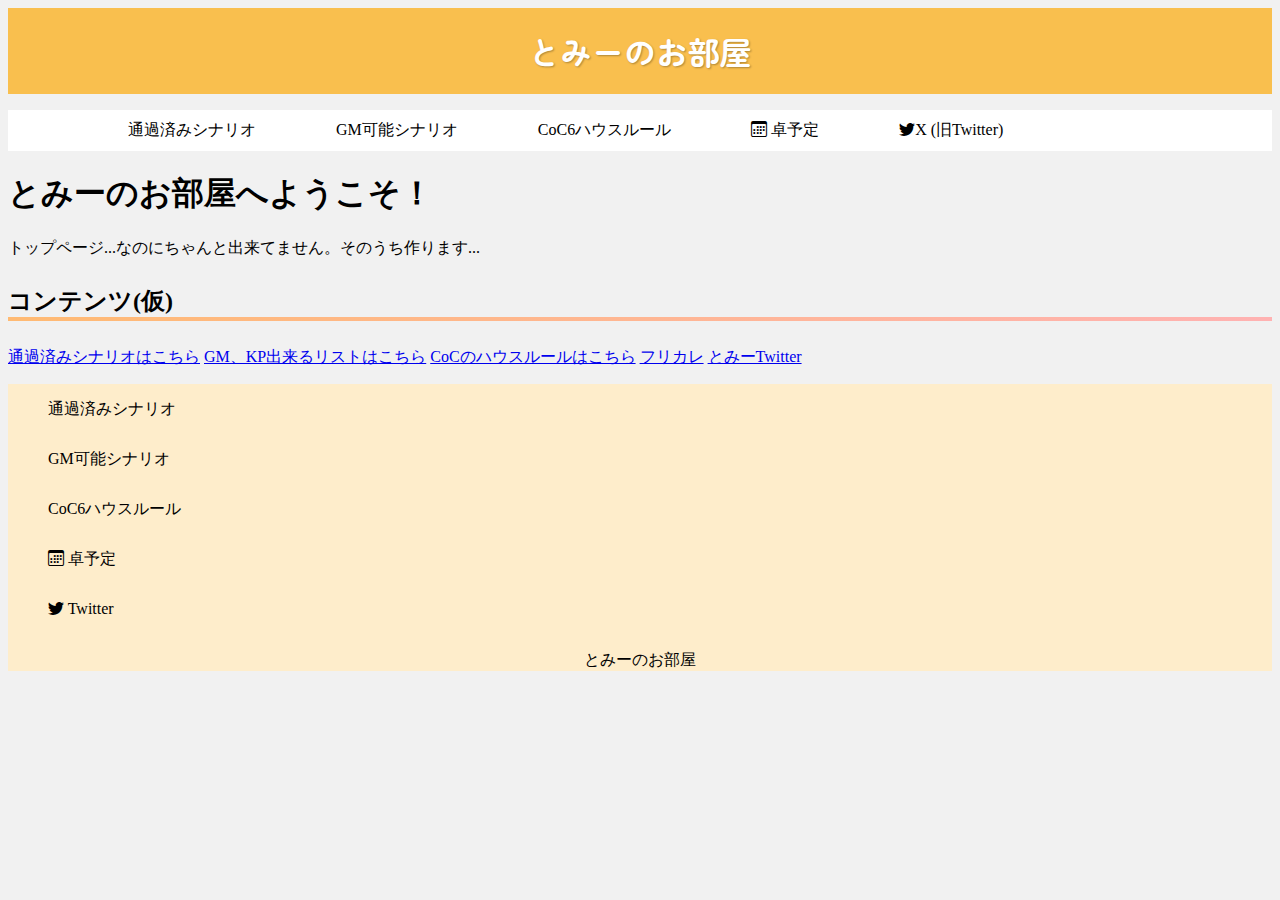
<file: index.html>
<!DOCTYPE html>
<html lang="ja">
<head>
  <meta charset="UTF-8">
  <meta http-equiv="X-UA-Compatible" content="IE=edge">
  <meta name="viewport" content="width=device-width, initial-scale=1.0">
  <meta name="description" content="とみーのお部屋へようこそ！とみーのTRPG通過シナリオ、GM可能シナリオ、ハウスルール等をまとめたサイトです。">
  <meta name="theme-color" content="orange">
  <!--Googleの検索結果に表示しない設定。公開するときは下一行を消す。-->
  <meta name="robots" content="noindex, nofollow">
  <title>とみーのお部屋</title>
  <link href="https://cdn.jsdelivr.net/npm/bootstrap@5.0.2/dist/css/bootstrap.min.css" rel="stylesheet" integrity="sha384-EVSTQN3/azprG1Anm3QDgpJLIm9Nao0Yz1ztcQTwFspd3yD65VohhpuuCOmLASjC" crossorigin="anonymous">
  <link rel="stylesheet" href="https://cdn.jsdelivr.net/npm/bootstrap-icons@1.8.0/font/bootstrap-icons.css">
  <link rel="stylesheet" href="css/style.css">
</head>
<body>
  <header>
    <div class="header-logo container-fluid">
      <h1>とみーのお部屋</h1>
    </div>
    <div class="header-menu">
      <ul>
        <li><a href="passscenario.html" class="menu-list">通過済みシナリオ</a></li>
        <li><a href="gmlist.html" class="menu-list">GM可能シナリオ</a></li>
        <li><a href="cochouserule.html" class="menu-list">CoC6ハウスルール</a></li>
        <li><a href="https://freecalend.com/open/mem146824_nopopon" class="menu-list"><i class="bi bi-calendar3"></i> 卓予定</a></li>
        <li><a href="https://twitter.com/tomysan_103" class="menu-list"><i class="bi bi-twitter"></i>X (旧Twitter)</a></li>
      </ul>
    </div>
    <div class="dropdown container-fluid header-menu-sp">
      <button class="btn btn-secondary dropdown-toggle" type="button" id="dropdownMenu2" data-bs-toggle="dropdown" aria-expanded="false">
        メニュー
      </button>
      <ul class="dropdown-menu" aria-labelledby="dropdownMenu2">
        <li><button class="dropdown-item" type="button"><a href="passscenario.html" class="menu-list">通過済みシナリオ</a></button></li>
        <li><button class="dropdown-item" type="button"><a href="gmlist.html" class="menu-list">GM可能シナリオ</a></button></li>
        <li><button class="dropdown-item" type="button"><a href="cochouserule.html" class="menu-list">CoC6ハウスルール</a></button></li>
        <li><button class="dropdown-item" type="button"><a href="https://freecalend.com/open/mem146824_nopopon" class="menu-list"><i class="bi bi-calendar3"></i> 卓予定</a></button></li>
        <li><button class="dropdown-item" type="button"><a href="https://twitter.com/tomysan_103" class="menu-list"><i class="bi bi-twitter"></i>X (旧Twitter)</a></button></li>
      </ul>
    </div>
  </header>
  <div class="content-main container-md">
    <h1>とみーのお部屋へようこそ！</h1>
    <p>トップページ...なのにちゃんと出来てません。そのうち作ります...</p>
    <h2>コンテンツ(仮)</h2>
    <a href="passscenario.html">通過済みシナリオはこちら</a>
    <a href="gmlist.html">GM、KP出来るリストはこちら</a>
    <a href="cochouserule.html">CoCのハウスルールはこちら</a>
    <a href="https://freecalend.com/open/mem146824_nopopon">フリカレ</a>
    <a href="https://twitter.com/tomysan_103">とみーTwitter</a>
  </div>
  <footer>
    <div class="footer-menu">
      <ul>
        <li><a href="passscenario.html" class="menu-list footer-list">通過済みシナリオ</a></li>
        <li><a href="gmlist.html" class="menu-list footer-list">GM可能シナリオ</a></li>
        <li><a href="cochouserule.html" class="menu-list footer-list">CoC6ハウスルール</a></li>
        <li><a href="https://freecalend.com/open/mem146824_nopopon" class="menu-list footer-list"><i class="bi bi-calendar3"></i> 卓予定</a></li>
        <li><a href="https://twitter.com/tomysan_103" class="menu-list footer-list"><i class="bi bi-twitter"></i> Twitter</a></li>
      </ul>
    </div>
    <div class="footer-copyright">
      <p>とみーのお部屋</p>
    </div>
  </footer>
  <script src="https://cdn.jsdelivr.net/npm/bootstrap@5.0.2/dist/js/bootstrap.bundle.min.js" integrity="sha384-MrcW6ZMFYlzcLA8Nl+NtUVF0sA7MsXsP1UyJoMp4YLEuNSfAP+JcXn/tWtIaxVXM" crossorigin="anonymous"></script>
</body>
</html>
</file>
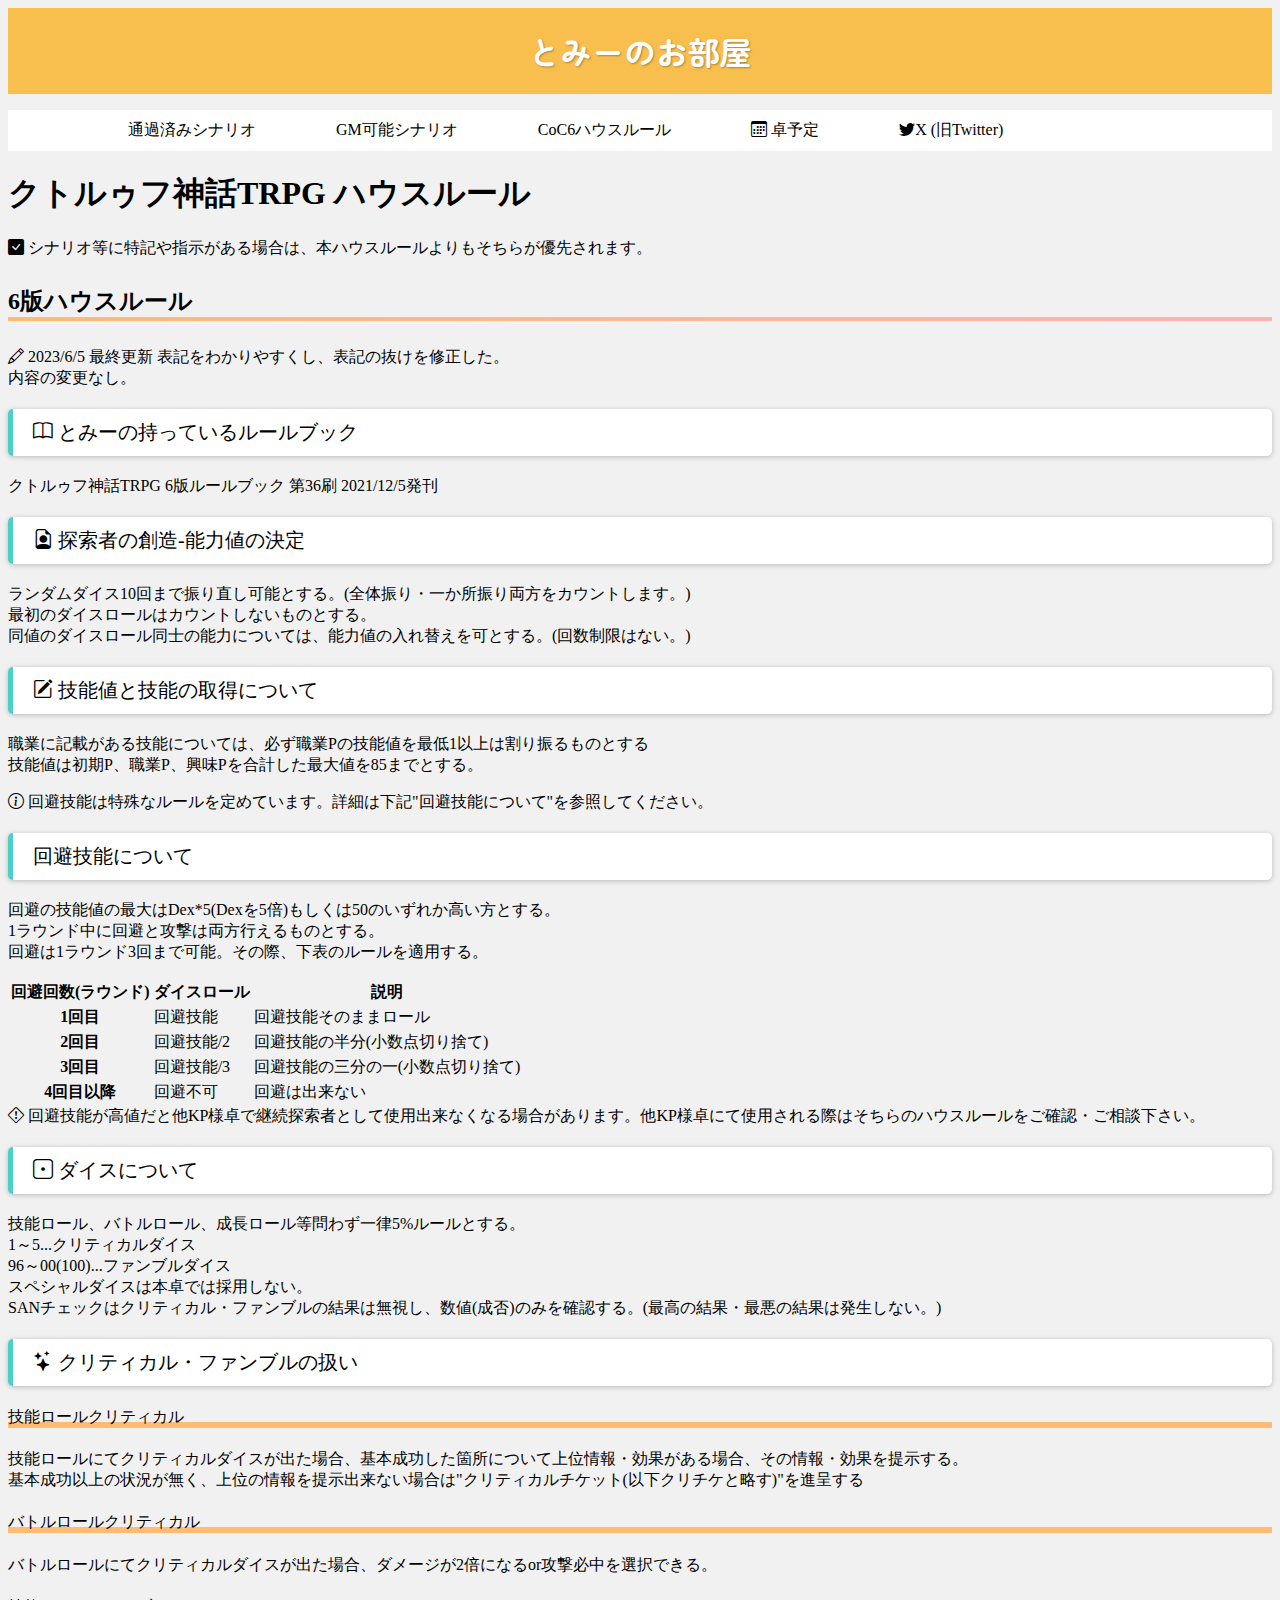
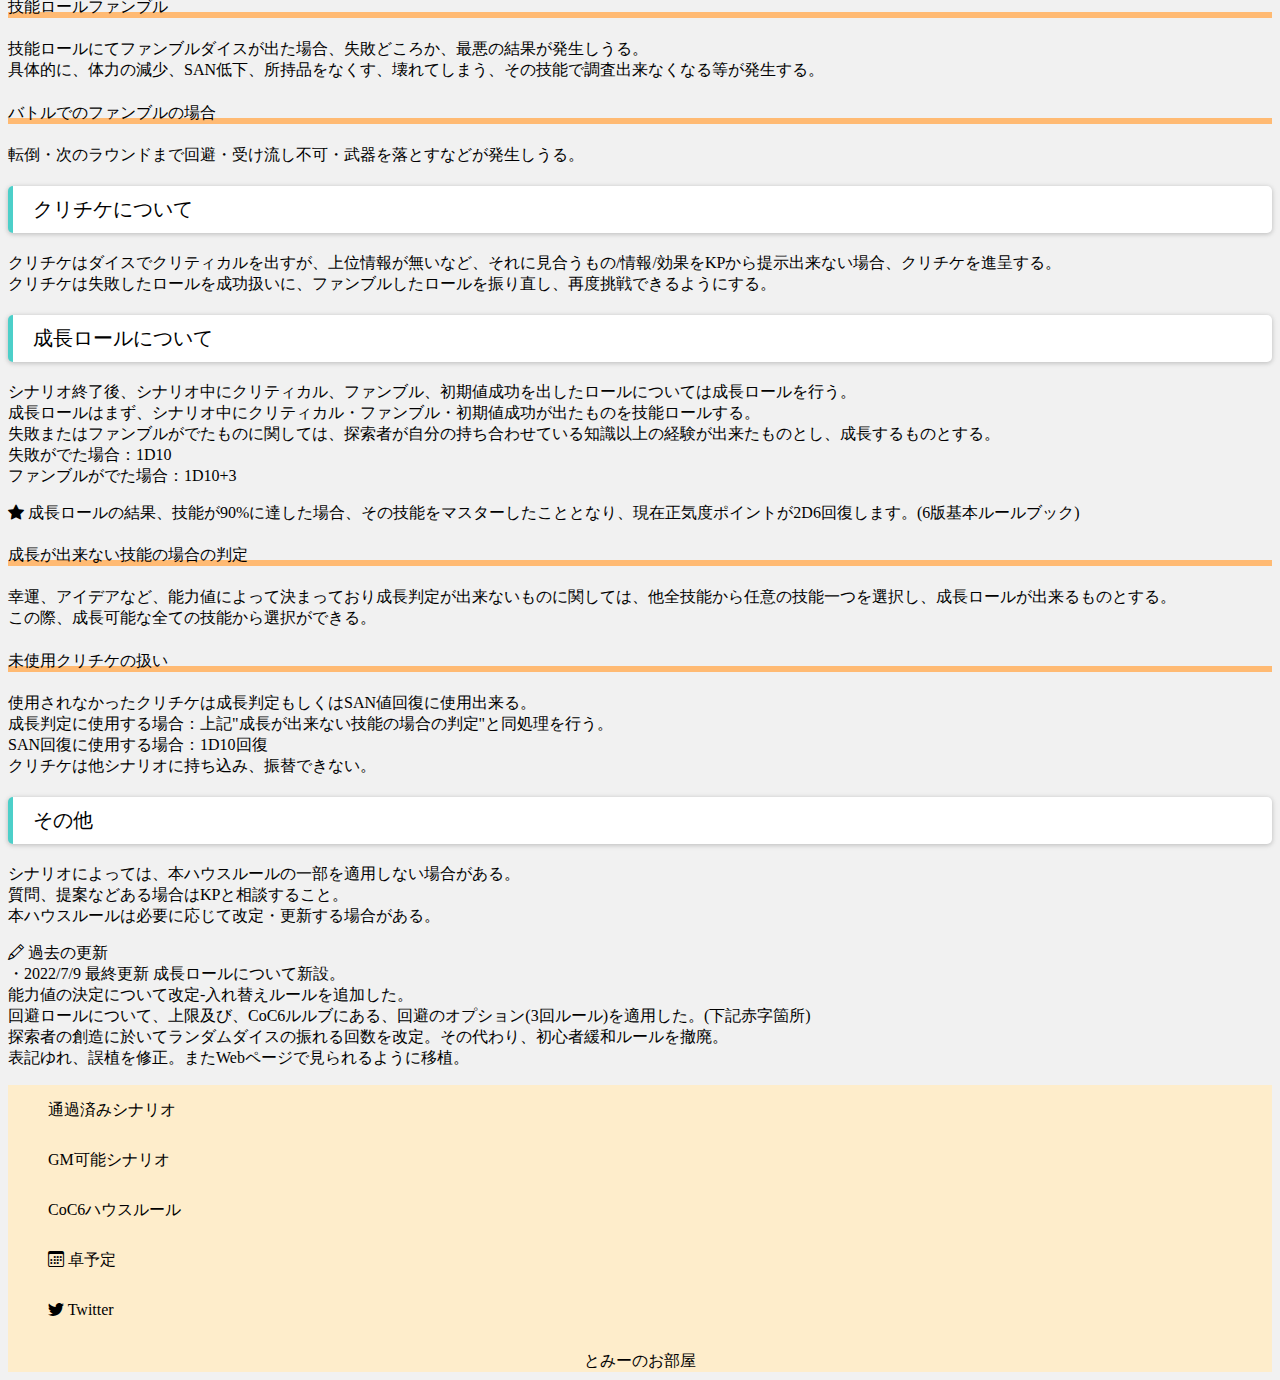
<file: cochouserule.html>
<!DOCTYPE html>
<html lang="ja">
<head>
  <meta charset="UTF-8">
  <meta http-equiv="X-UA-Compatible" content="IE=edge">
  <meta name="viewport" content="width=device-width, initial-scale=1.0">
  <meta name="description" content="とみーのお部屋へようこそ！とみーのTRPG通過シナリオ、GM可能シナリオ、ハウスルール等をまとめたサイトです。">
  <meta name="theme-color" content="orange">
  <!--Googleの検索結果に表示しない設定。公開するときは下一行を消す。-->
  <meta name="robots" content="noindex, nofollow">
  <title>とみーのお部屋</title>
  <link href="https://cdn.jsdelivr.net/npm/bootstrap@5.0.2/dist/css/bootstrap.min.css" rel="stylesheet" integrity="sha384-EVSTQN3/azprG1Anm3QDgpJLIm9Nao0Yz1ztcQTwFspd3yD65VohhpuuCOmLASjC" crossorigin="anonymous">
  <link rel="stylesheet" href="https://cdn.jsdelivr.net/npm/bootstrap-icons@1.8.0/font/bootstrap-icons.css">
  <link rel="stylesheet" href="css/style.css">
</head>
<body>
  <header>
    <div class="header-logo container-fluid">
      <h1>とみーのお部屋</h1>
    </div>
    <div class="header-menu">
      <ul>
        <li><a href="passscenario.html" class="menu-list">通過済みシナリオ</a></li>
        <li><a href="gmlist.html" class="menu-list">GM可能シナリオ</a></li>
        <li><a href="cochouserule.html" class="menu-list">CoC6ハウスルール</a></li>
        <li><a href="https://freecalend.com/open/mem146824_nopopon" class="menu-list"><i class="bi bi-calendar3"></i> 卓予定</a></li>
        <li><a href="https://twitter.com/tomysan_103" class="menu-list"><i class="bi bi-twitter"></i>X (旧Twitter)</a></li>
      </ul>
    </div>
    <div class="dropdown container-fluid header-menu-sp">
      <button class="btn btn-secondary dropdown-toggle" type="button" id="dropdownMenu2" data-bs-toggle="dropdown" aria-expanded="false">
        メニュー
      </button>
      <ul class="dropdown-menu" aria-labelledby="dropdownMenu2">
        <li><button class="dropdown-item" type="button"><a href="passscenario.html" class="menu-list">通過済みシナリオ</a></button></li>
        <li><button class="dropdown-item" type="button"><a href="gmlist.html" class="menu-list">GM可能シナリオ</a></button></li>
        <li><button class="dropdown-item" type="button"><a href="cochouserule.html" class="menu-list">CoC6ハウスルール</a></button></li>
        <li><button class="dropdown-item" type="button"><a href="https://freecalend.com/open/mem146824_nopopon" class="menu-list"><i class="bi bi-calendar3"></i> 卓予定</a></button></li>
        <li><button class="dropdown-item" type="button"><a href="https://twitter.com/tomysan_103" class="menu-list"><i class="bi bi-twitter"></i>X (旧Twitter)</a></button></li>
      </ul>
    </div>
  </header>
  <div class="content-main container-md">
    <h1>クトルゥフ神話TRPG ハウスルール</h1>
    <div class="alert alert-info" role="alert"><i class="bi bi-check-square-fill"></i> シナリオ等に特記や指示がある場合は、本ハウスルールよりもそちらが優先されます。</div>
    <h2>6版ハウスルール</h2>
    <div class="alert alert-info" role="alert"><i class="bi bi-pencil"></i> 2023/6/5 最終更新 表記をわかりやすくし、表記の抜けを修正した。<br>内容の変更なし。</div>
    <h3><i class="bi bi-book"></i> とみーの持っているルールブック</h3>
    <p>クトルゥフ神話TRPG 6版ルールブック 第36刷 2021/12/5発刊</p>
    <h3><i class="bi bi-file-earmark-person"></i> 探索者の創造-能力値の決定</h3>
    <p>ランダムダイス10回まで振り直し可能とする。(全体振り・一か所振り両方をカウントします。)<br>
    最初のダイスロールはカウントしないものとする。<br>
    同値のダイスロール同士の能力については、能力値の入れ替えを可とする。(回数制限はない。)</p>
    <h3><i class="bi bi-pencil-square"></i> 技能値と技能の取得について</h3>
    <p>職業に記載がある技能については、必ず職業Pの技能値を最低1以上は割り振るものとする<br>
    技能値は初期P、職業P、興味Pを合計した最大値を85までとする。</p>
    <div class="alert alert-warning" role="alert"><i class="bi bi-info-circle"></i> 回避技能は特殊なルールを定めています。詳細は下記"回避技能について"を参照してください。</div>
    <h3>回避技能について</h3>
    <p>回避の技能値の最大はDex*5(Dexを5倍)もしくは50のいずれか高い方とする。<br>
    1ラウンド中に回避と攻撃は両方行えるものとする。<br>
    回避は1ラウンド3回まで可能。その際、下表のルールを適用する。</p>
    <table class="table">
      <thead>
        <tr>
          <th scope="col">回避回数(ラウンド)</th>
          <th scope="col">ダイスロール</th>
          <th scope="col">説明</th>
        </tr>
      </thead>
      <tbody>
        <tr>
          <th scope="row">1回目</th>
          <td>回避技能</td>
          <td>回避技能そのままロール</td>
        </tr>
        <tr>
          <th scope="row">2回目</th>
          <td>回避技能/2</td>
          <td>回避技能の半分(小数点切り捨て)</td>
        </tr>
        <tr>
          <th scope="row">3回目</th>
          <td>回避技能/3</td>
          <td>回避技能の三分の一(小数点切り捨て)</td>
        </tr>
        <tr>
          <th scope="row">4回目以降</th>
          <td>回避不可</td>
          <td>回避は出来ない</td>
        </tr>
      </tbody>
    </table>
    <div class="alert alert-danger" role="alert"><i class="bi bi-exclamation-diamond"></i> 回避技能が高値だと他KP様卓で継続探索者として使用出来なくなる場合があります。他KP様卓にて使用される際はそちらのハウスルールをご確認・ご相談下さい。</div>
    <h3><i class="bi bi-dice-1"></i> ダイスについて</h3>
    <p>技能ロール、バトルロール、成長ロール等問わず一律5%ルールとする。<br>
    1～5...クリティカルダイス<br>
    96～00(100)...ファンブルダイス<br>
    スペシャルダイスは本卓では採用しない。<br>
    SANチェックはクリティカル・ファンブルの結果は無視し、数値(成否)のみを確認する。(最高の結果・最悪の結果は発生しない。)</p>
    <h3><i class="bi bi-stars"></i> クリティカル・ファンブルの扱い</h3>
    <h4>技能ロールクリティカル</h4>
    <p>技能ロールにてクリティカルダイスが出た場合、基本成功した箇所について上位情報・効果がある場合、その情報・効果を提示する。<br>
    基本成功以上の状況が無く、上位の情報を提示出来ない場合は"クリティカルチケット(以下クリチケと略す)"を進呈する</p>
    <h4>バトルロールクリティカル</h4>
    <p>バトルロールにてクリティカルダイスが出た場合、ダメージが2倍になるor攻撃必中を選択できる。</p>
    <h4>技能ロールファンブル</h4>
    <p>技能ロールにてファンブルダイスが出た場合、失敗どころか、最悪の結果が発生しうる。<br>
    具体的に、体力の減少、SAN低下、所持品をなくす、壊れてしまう、その技能で調査出来なくなる等が発生する。</p>
    <h4>バトルでのファンブルの場合</h4>
    <p>転倒・次のラウンドまで回避・受け流し不可・武器を落とすなどが発生しうる。</p>
    <h3>クリチケについて</h3>
    <p>クリチケはダイスでクリティカルを出すが、上位情報が無いなど、それに見合うもの/情報/効果をKPから提示出来ない場合、クリチケを進呈する。<br>
    クリチケは失敗したロールを成功扱いに、ファンブルしたロールを振り直し、再度挑戦できるようにする。</p>
    <h3>成長ロールについて</h3>
    <p>シナリオ終了後、シナリオ中にクリティカル、ファンブル、初期値成功を出したロールについては成長ロールを行う。<br>
    成長ロールはまず、シナリオ中にクリティカル・ファンブル・初期値成功が出たものを技能ロールする。<br>
    失敗またはファンブルがでたものに関しては、探索者が自分の持ち合わせている知識以上の経験が出来たものとし、成長するものとする。<br>
    失敗がでた場合：1D10<br>
    ファンブルがでた場合：1D10+3</p>
    <div class="alert alert-success" role="alert"><i class="bi bi-star-fill"></i> 成長ロールの結果、技能が90%に達した場合、その技能をマスターしたこととなり、現在正気度ポイントが2D6回復します。(6版基本ルールブック)</div>
    <h4>成長が出来ない技能の場合の判定</h4>
    <p>幸運、アイデアなど、能力値によって決まっており成長判定が出来ないものに関しては、他全技能から任意の技能一つを選択し、成長ロールが出来るものとする。<br>
    この際、成長可能な全ての技能から選択ができる。</p>
    <h4>未使用クリチケの扱い</h4>
    <p>使用されなかったクリチケは成長判定もしくはSAN値回復に使用出来る。<br>
    成長判定に使用する場合：上記"成長が出来ない技能の場合の判定"と同処理を行う。<br>
    SAN回復に使用する場合：1D10回復<br>
    クリチケは他シナリオに持ち込み、振替できない。</p>
    <h3>その他</h3>
    <p>シナリオによっては、本ハウスルールの一部を適用しない場合がある。<br>
    質問、提案などある場合はKPと相談すること。<br>
    本ハウスルールは必要に応じて改定・更新する場合がある。</p>
    <div class="alert alert-dark" role="alert"><i class="bi bi-pencil"></i> 過去の更新<br>・2022/7/9 最終更新 成長ロールについて新設。<br>能力値の決定について改定-入れ替えルールを追加した。<br>回避ロールについて、上限及び、CoC6ルルブにある、回避のオプション(3回ルール)を適用した。(下記赤字箇所)<br>探索者の創造に於いてランダムダイスの振れる回数を改定。その代わり、初心者緩和ルールを撤廃。<br>表記ゆれ、誤植を修正。またWebページで見られるように移植。</div>
  </div>
  <footer>
    <div class="footer-menu">
      <ul>
        <li><a href="passscenario.html" class="menu-list footer-list">通過済みシナリオ</a></li>
        <li><a href="gmlist.html" class="menu-list footer-list">GM可能シナリオ</a></li>
        <li><a href="cochouserule.html" class="menu-list footer-list">CoC6ハウスルール</a></li>
        <li><a href="https://freecalend.com/open/mem146824_nopopon" class="menu-list footer-list"><i class="bi bi-calendar3"></i> 卓予定</a></li>
        <li><a href="https://twitter.com/tomysan_103" class="menu-list footer-list"><i class="bi bi-twitter"></i> Twitter</a></li>
      </ul>
    </div>
    <div class="footer-copyright">
      <p>とみーのお部屋</p>
    </div>
  </footer>
  <script src="https://cdn.jsdelivr.net/npm/bootstrap@5.0.2/dist/js/bootstrap.bundle.min.js" integrity="sha384-MrcW6ZMFYlzcLA8Nl+NtUVF0sA7MsXsP1UyJoMp4YLEuNSfAP+JcXn/tWtIaxVXM" crossorigin="anonymous"></script>
</body>
</html>
</file>
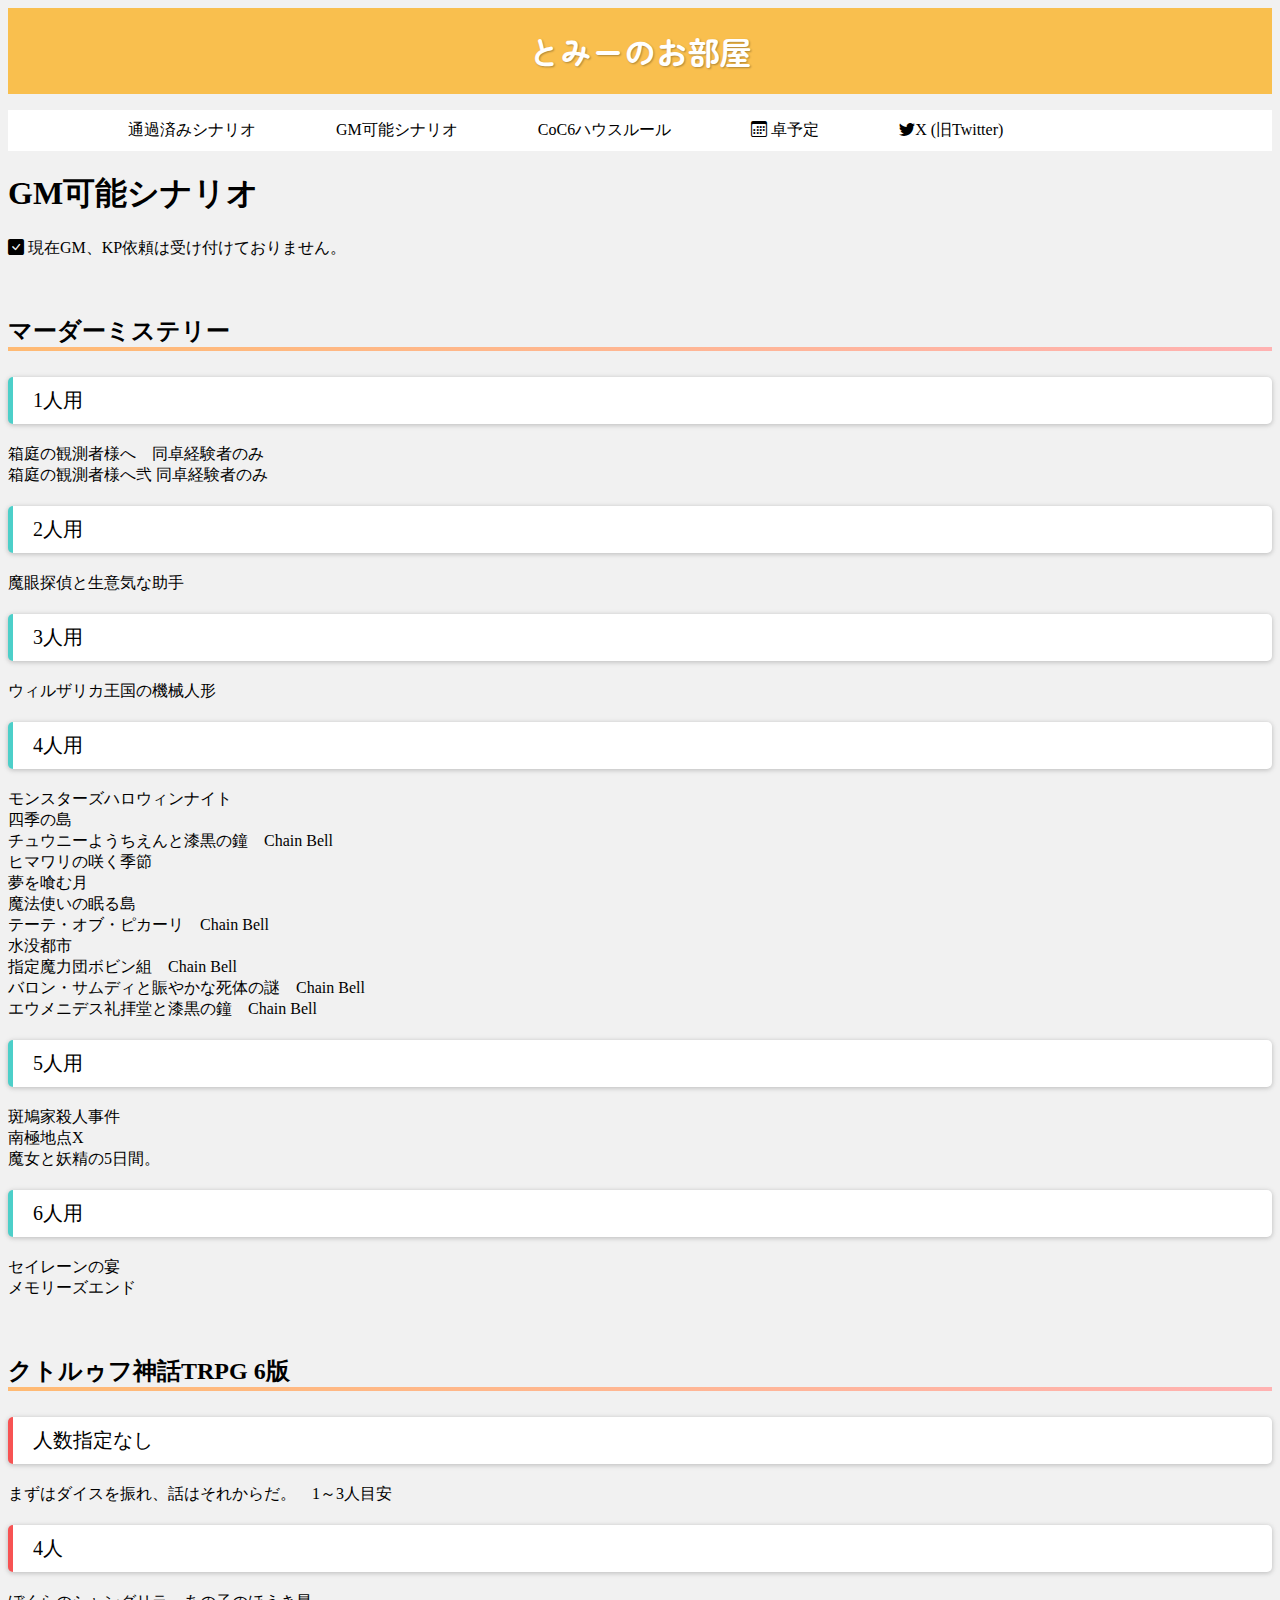
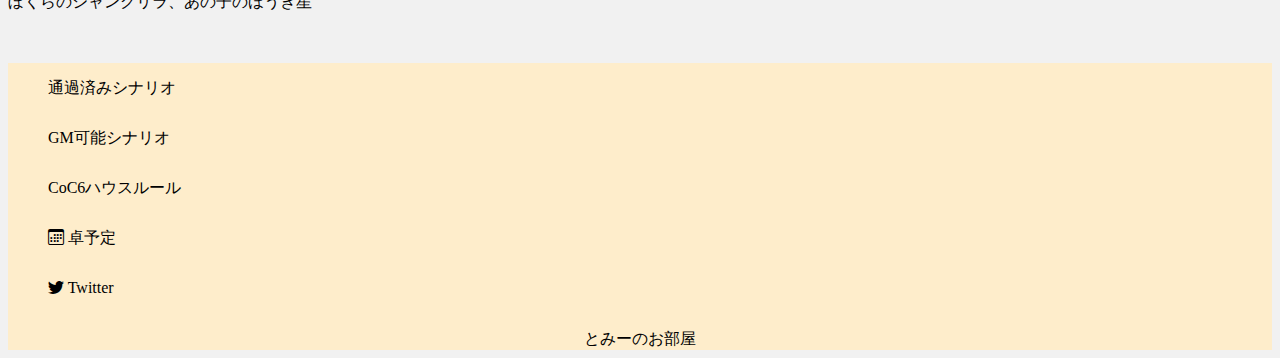
<file: gmlist.html>
<!DOCTYPE html>
<html lang="ja">
<head>
  <meta charset="UTF-8">
  <meta http-equiv="X-UA-Compatible" content="IE=edge">
  <meta name="viewport" content="width=device-width, initial-scale=1.0">
  <meta name="description" content="とみーのお部屋へようこそ！とみーのTRPG通過シナリオ、GM可能シナリオ、ハウスルール等をまとめたサイトです。">
  <meta name="theme-color" content="orange">
  <!--Googleの検索結果に表示しない設定。公開するときは下一行を消す。-->
  <meta name="robots" content="noindex, nofollow">
  <title>とみーのお部屋</title>
  <link href="https://cdn.jsdelivr.net/npm/bootstrap@5.0.2/dist/css/bootstrap.min.css" rel="stylesheet" integrity="sha384-EVSTQN3/azprG1Anm3QDgpJLIm9Nao0Yz1ztcQTwFspd3yD65VohhpuuCOmLASjC" crossorigin="anonymous">
  <link rel="stylesheet" href="https://cdn.jsdelivr.net/npm/bootstrap-icons@1.8.0/font/bootstrap-icons.css">
  <link rel="stylesheet" href="css/style.css">
</head>
<body>
  <header>
    <div class="header-logo container-fluid">
      <h1>とみーのお部屋</h1>
    </div>
    <div class="header-menu">
      <ul>
        <li><a href="passscenario.html" class="menu-list">通過済みシナリオ</a></li>
        <li><a href="gmlist.html" class="menu-list">GM可能シナリオ</a></li>
        <li><a href="cochouserule.html" class="menu-list">CoC6ハウスルール</a></li>
        <li><a href="https://freecalend.com/open/mem146824_nopopon" class="menu-list"><i class="bi bi-calendar3"></i> 卓予定</a></li>
        <li><a href="https://twitter.com/tomysan_103" class="menu-list"><i class="bi bi-twitter"></i>X (旧Twitter)</a></li>
      </ul>
    </div>
    <div class="dropdown container-fluid header-menu-sp">
      <button class="btn btn-secondary dropdown-toggle" type="button" id="dropdownMenu2" data-bs-toggle="dropdown" aria-expanded="false">
        メニュー
      </button>
      <ul class="dropdown-menu" aria-labelledby="dropdownMenu2">
        <li><button class="dropdown-item" type="button"><a href="passscenario.html" class="menu-list">通過済みシナリオ</a></button></li>
        <li><button class="dropdown-item" type="button"><a href="gmlist.html" class="menu-list">GM可能シナリオ</a></button></li>
        <li><button class="dropdown-item" type="button"><a href="cochouserule.html" class="menu-list">CoC6ハウスルール</a></button></li>
        <li><button class="dropdown-item" type="button"><a href="https://freecalend.com/open/mem146824_nopopon" class="menu-list"><i class="bi bi-calendar3"></i> 卓予定</a></button></li>
        <li><button class="dropdown-item" type="button"><a href="https://twitter.com/tomysan_103" class="menu-list"><i class="bi bi-twitter"></i>X (旧Twitter)</a></button></li>
      </ul>
    </div>
  </header>
  <div class="content-main container-md">
    <h1>GM可能シナリオ</h1>
    <div class="alert alert-info" role="alert"><i class="bi bi-check-square-fill"></i> 現在GM、KP依頼は受け付けておりません。</div>
    <div class="gm-list mmgm-list">
      <h2>マーダーミステリー</h2>
      <h3>1人用</h3>
      <p>箱庭の観測者様へ　<span class="badge bg-primary">同卓経験者のみ</span><br>
      箱庭の観測者様へ弐 <span class="badge bg-primary">同卓経験者のみ</span></p>
      <h3>2人用</h3>
      <p>魔眼探偵と生意気な助手</p>
      <h3>3人用</h3>
      <p>ウィルザリカ王国の機械人形</p>
      <h3>4人用</h3>
      <p>モンスターズハロウィンナイト<br>
      四季の島<br>
      チュウニーようちえんと漆黒の鐘　<span class="badge bg-dark">Chain Bell</span><br>
      ヒマワリの咲く季節<br>
      夢を喰む月<br>
      魔法使いの眠る島<br>
      テーテ・オブ・ピカーリ　<span class="badge bg-dark">Chain Bell</span><br>
      水没都市<br>
      指定魔力団ボビン組　<span class="badge bg-dark">Chain Bell</span><br>
      バロン・サムディと賑やかな死体の謎　<span class="badge bg-dark">Chain Bell</span><br>
      エウメニデス礼拝堂と漆黒の鐘　<span class="badge bg-dark">Chain Bell</span></p>
      <h3>5人用</h3>
      <p>斑鳩家殺人事件<br>
      南極地点X<br>
      魔女と妖精の5日間。</p>
      <h3>6人用</h3>
      <p>セイレーンの宴<br>
      メモリーズエンド</p>
    </div>
    <div class="gm-list cockp-list">
      <h2>クトルゥフ神話TRPG 6版</h2>
      <h3>人数指定なし</h3>
      <p>まずはダイスを振れ、話はそれからだ。　<span class="badge bg-primary">1～3人目安</span></p>
      <h3>4人</h3>
      <p>ぼくらのシャングリラ、あの子のほうき星</p>
    </div>
  </div>
  <footer>
    <div class="footer-menu">
      <ul>
        <li><a href="passscenario.html" class="menu-list footer-list">通過済みシナリオ</a></li>
        <li><a href="gmlist.html" class="menu-list footer-list">GM可能シナリオ</a></li>
        <li><a href="cochouserule.html" class="menu-list footer-list">CoC6ハウスルール</a></li>
        <li><a href="https://freecalend.com/open/mem146824_nopopon" class="menu-list footer-list"><i class="bi bi-calendar3"></i> 卓予定</a></li>
        <li><a href="https://twitter.com/tomysan_103" class="menu-list footer-list"><i class="bi bi-twitter"></i> Twitter</a></li>
      </ul>
    </div>
    <div class="footer-copyright">
      <p>とみーのお部屋</p>
    </div>
  </footer>
  <script src="https://cdn.jsdelivr.net/npm/bootstrap@5.0.2/dist/js/bootstrap.bundle.min.js" integrity="sha384-MrcW6ZMFYlzcLA8Nl+NtUVF0sA7MsXsP1UyJoMp4YLEuNSfAP+JcXn/tWtIaxVXM" crossorigin="anonymous"></script>
</body>
</html>
</file>
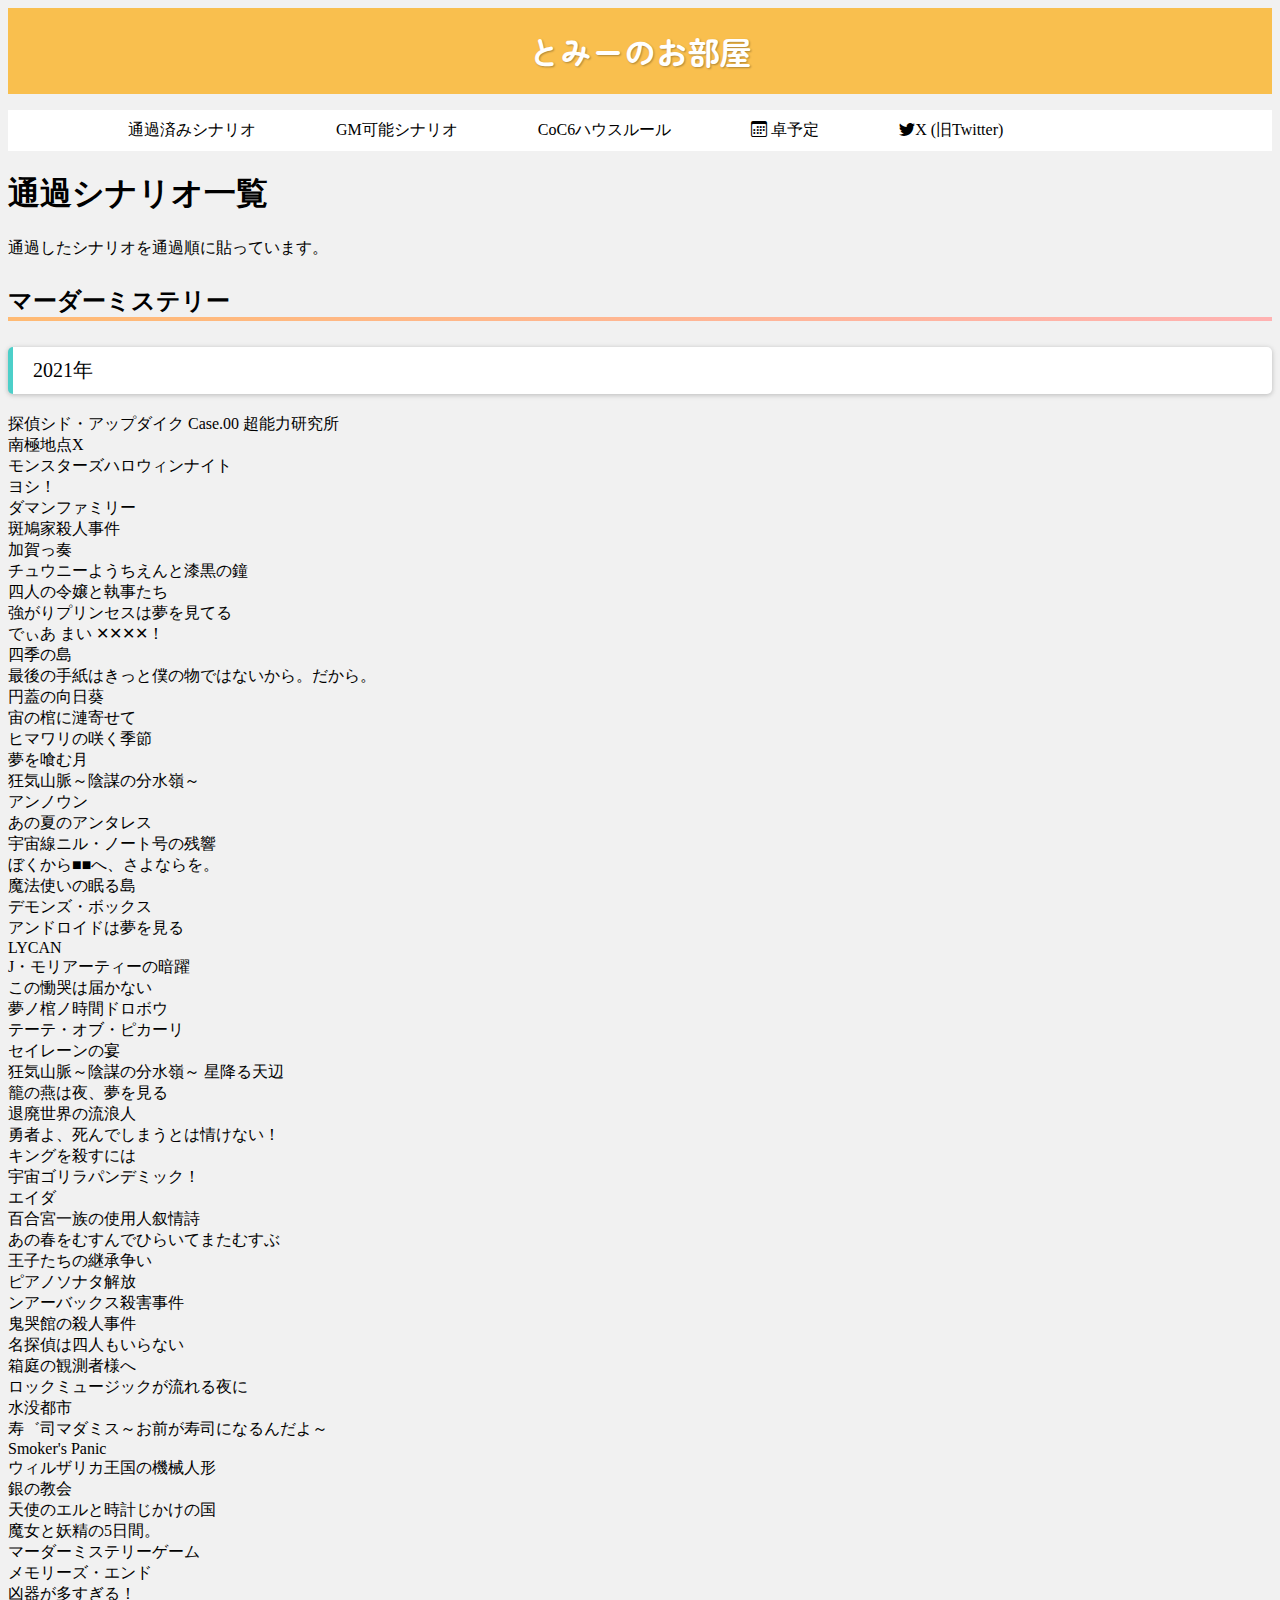
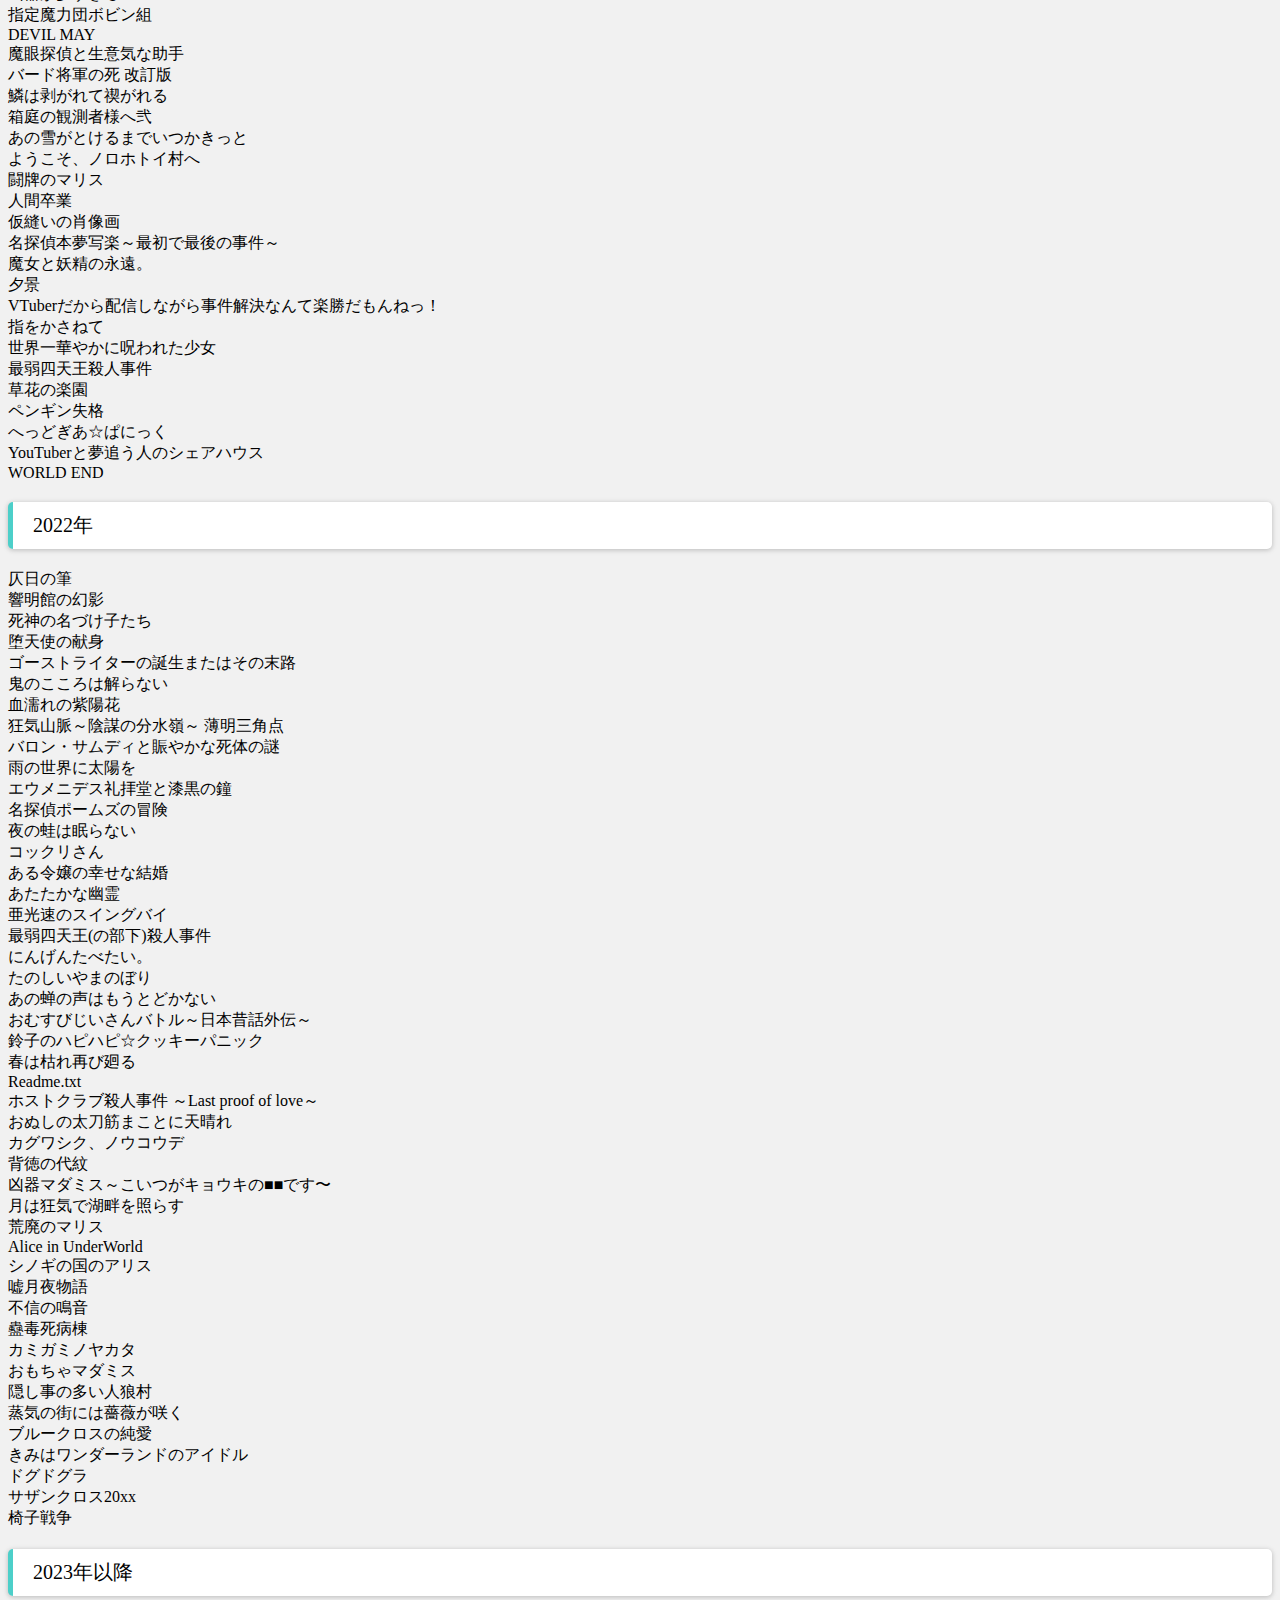
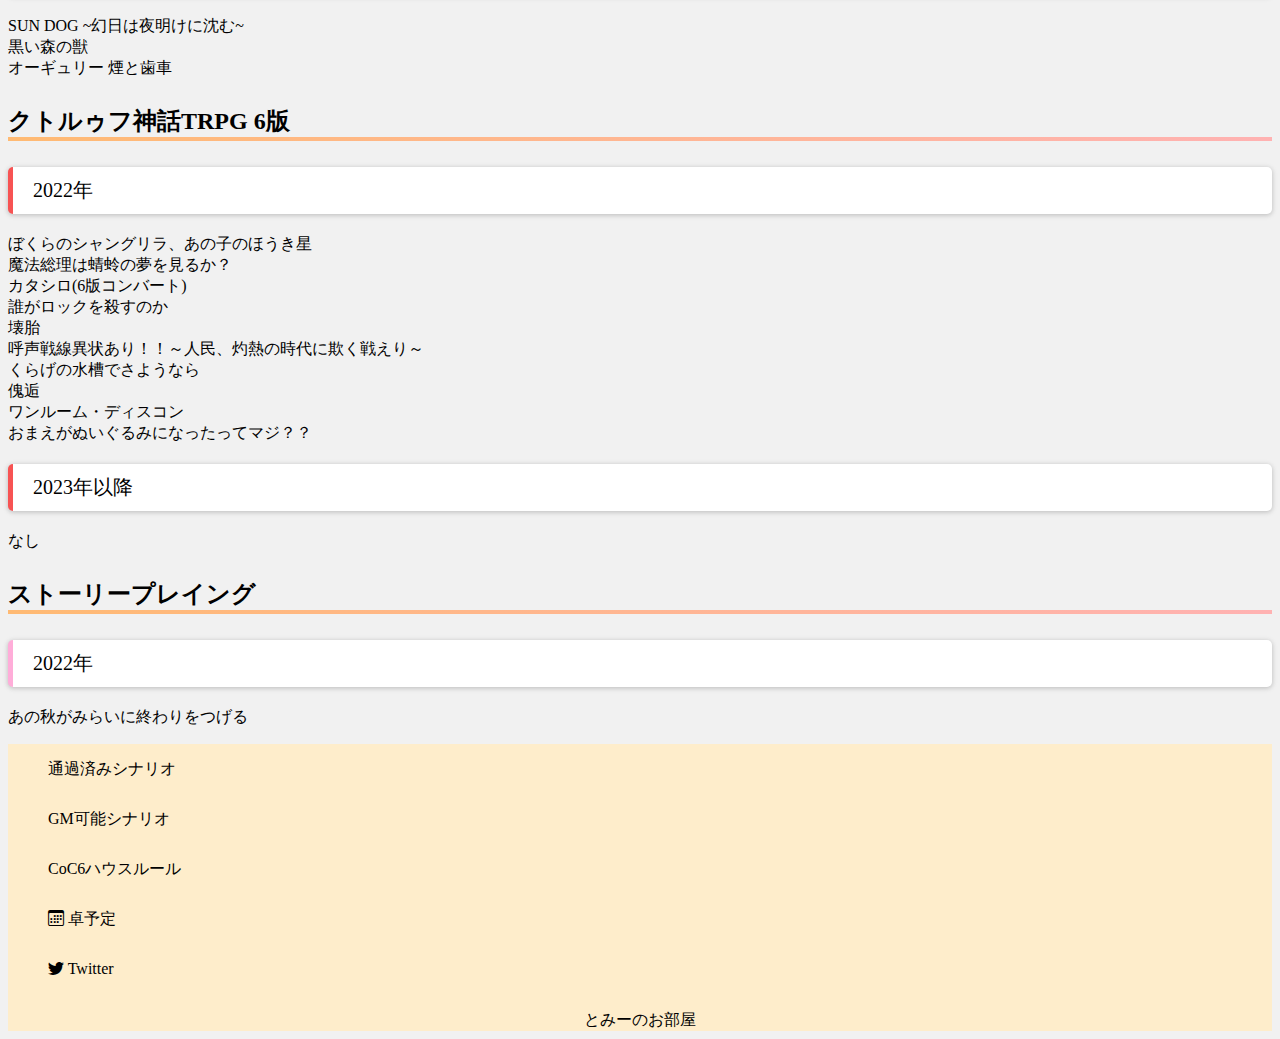
<file: passscenario.html>
<!DOCTYPE html>
<html lang="ja">
<head>
  <meta charset="UTF-8">
  <meta http-equiv="X-UA-Compatible" content="IE=edge">
  <meta name="viewport" content="width=device-width, initial-scale=1.0">
  <meta name="description" content="とみーのお部屋へようこそ！とみーのTRPG通過シナリオ、GM可能シナリオ、ハウスルール等をまとめたサイトです。">
  <meta name="theme-color" content="orange">
  <!--Googleの検索結果に表示しない設定。公開するときは下一行を消す。-->
  <meta name="robots" content="noindex, nofollow">
  <title>とみーのお部屋</title>
  <link href="https://cdn.jsdelivr.net/npm/bootstrap@5.0.2/dist/css/bootstrap.min.css" rel="stylesheet" integrity="sha384-EVSTQN3/azprG1Anm3QDgpJLIm9Nao0Yz1ztcQTwFspd3yD65VohhpuuCOmLASjC" crossorigin="anonymous">
  <link rel="stylesheet" href="https://cdn.jsdelivr.net/npm/bootstrap-icons@1.8.0/font/bootstrap-icons.css">
  <link rel="stylesheet" href="css/style.css">
</head>
<body>
  <header>
    <div class="header-logo container-fluid">
      <h1>とみーのお部屋</h1>
    </div>
    <div class="header-menu">
      <ul>
        <li><a href="passscenario.html" class="menu-list">通過済みシナリオ</a></li>
        <li><a href="gmlist.html" class="menu-list">GM可能シナリオ</a></li>
        <li><a href="cochouserule.html" class="menu-list">CoC6ハウスルール</a></li>
        <li><a href="https://freecalend.com/open/mem146824_nopopon" class="menu-list"><i class="bi bi-calendar3"></i> 卓予定</a></li>
        <li><a href="https://twitter.com/tomysan_103" class="menu-list"><i class="bi bi-twitter"></i>X (旧Twitter)</a></li>
      </ul>
    </div>
    <div class="dropdown container-fluid header-menu-sp">
      <button class="btn btn-secondary dropdown-toggle" type="button" id="dropdownMenu2" data-bs-toggle="dropdown" aria-expanded="false">
        メニュー
      </button>
      <ul class="dropdown-menu" aria-labelledby="dropdownMenu2">
        <li><button class="dropdown-item" type="button"><a href="passscenario.html" class="menu-list">通過済みシナリオ</a></button></li>
        <li><button class="dropdown-item" type="button"><a href="gmlist.html" class="menu-list">GM可能シナリオ</a></button></li>
        <li><button class="dropdown-item" type="button"><a href="cochouserule.html" class="menu-list">CoC6ハウスルール</a></button></li>
        <li><button class="dropdown-item" type="button"><a href="https://freecalend.com/open/mem146824_nopopon" class="menu-list"><i class="bi bi-calendar3"></i> 卓予定</a></button></li>
        <li><button class="dropdown-item" type="button"><a href="https://twitter.com/tomysan_103" class="menu-list"><i class="bi bi-twitter"></i>X (旧Twitter)</a></button></li>
      </ul>
    </div>
  </header>
  <div class="content-main container-md">
    <h1>通過シナリオ一覧</h1>
    <p>通過したシナリオを通過順に貼っています。</p>
    <h2>マーダーミステリー</h2>
    <h3>2021年</h3>
    <p>探偵シド・アップダイク Case.00 超能力研究所<br>
    南極地点X<br>
    モンスターズハロウィンナイト<br>
    ヨシ！<br>
    ダマンファミリー<br>
    斑鳩家殺人事件<br>
    加賀っ奏<br>
    チュウニーようちえんと漆黒の鐘<br>
    四人の令嬢と執事たち<br>
    強がりプリンセスは夢を見てる<br>
    でぃあ まい ✕✕✕✕！<br>
    四季の島<br>
    最後の手紙はきっと僕の物ではないから。だから。<br>
    円蓋の向日葵<br>
    宙の棺に漣寄せて<br>
    ヒマワリの咲く季節<br>
    夢を喰む月<br>
    狂気山脈～陰謀の分水嶺～<br>
    アンノウン<br>
    あの夏のアンタレス<br>
    宇宙線ニル・ノート号の残響<br>
    ぼくから■■へ、さよならを。<br>
    魔法使いの眠る島<br>
    デモンズ・ボックス<br>
    アンドロイドは夢を見る<br>
    LYCAN<br>
    J・モリアーティーの暗躍<br>
    この慟哭は届かない<br>
    夢ノ棺ノ時間ドロボウ<br>
    テーテ・オブ・ピカーリ<br>
    セイレーンの宴<br>
    狂気山脈～陰謀の分水嶺～ 星降る天辺<br>
    籠の燕は夜、夢を見る<br>
    退廃世界の流浪人<br>
    勇者よ、死んでしまうとは情けない！<br>
    キングを殺すには<br>
    宇宙ゴリラパンデミック！<br>
    エイダ<br>
    百合宮一族の使用人叙情詩<br>
    あの春をむすんでひらいてまたむすぶ<br>
    王子たちの継承争い<br>
    ピアノソナタ解放<br>
    ンアーバックス殺害事件<br>
    鬼哭館の殺人事件<br>
    名探偵は四人もいらない<br>
    箱庭の観測者様へ<br>
    ロックミュージックが流れる夜に<br>
    水没都市<br>
    寿゛司マダミス～お前が寿司になるんだよ～<br>
    Smoker's Panic<br>
    ウィルザリカ王国の機械人形<br>
    銀の教会<br>
    天使のエルと時計じかけの国<br>
    魔女と妖精の5日間。<br>
    マーダーミステリーゲーム<br>
    メモリーズ・エンド<br>
    凶器が多すぎる！<br>
    指定魔力団ボビン組<br>
    DEVIL MAY<br>
    魔眼探偵と生意気な助手<br>
    バード将軍の死 改訂版<br>
    鱗は剥がれて禊がれる<br>
    箱庭の観測者様へ弐<br>
    あの雪がとけるまでいつかきっと<br>
    ようこそ、ノロホトイ村へ<br>
    闘牌のマリス<br>
    人間卒業<br>
    仮縫いの肖像画<br>
    名探偵本夢写楽～最初で最後の事件～<br>
    魔女と妖精の永遠。<br>
    夕景<br>
    VTuberだから配信しながら事件解決なんて楽勝だもんねっ！<br>
    指をかさねて<br>
    世界一華やかに呪われた少女<br>
    最弱四天王殺人事件<br>
    草花の楽園<br>
    ペンギン失格<br>
    へっどぎあ☆ぱにっく<br>
    YouTuberと夢追う人のシェアハウス<br>
    WORLD END</p>
    <h3>2022年</h3>
    <p>仄日の筆<br>
    響明館の幻影<br>
    死神の名づけ子たち<br>
    堕天使の献身<br>
    ゴーストライターの誕生またはその末路<br>
    鬼のこころは解らない<br>
    血濡れの紫陽花<br>
    狂気山脈～陰謀の分水嶺～ 薄明三角点<br>
    バロン・サムディと賑やかな死体の謎<br>
    雨の世界に太陽を<br>
    エウメニデス礼拝堂と漆黒の鐘<br>
    名探偵ポームズの冒険<br>
    夜の蛙は眠らない<br>
    コックリさん<br>
    ある令嬢の幸せな結婚<br>
    あたたかな幽霊<br>
    亜光速のスイングバイ<br>
    最弱四天王(の部下)殺人事件<br>
    にんげんたべたい。<br>
    たのしいやまのぼり<br>
    あの蝉の声はもうとどかない<br>
    おむすびじいさんバトル～日本昔話外伝～<br>
    鈴子のハピハピ☆クッキーパニック<br>
    春は枯れ再び廻る<br>
    Readme.txt<br>
    ホストクラブ殺人事件 ～Last proof of love～<br>
    おぬしの太刀筋まことに天晴れ<br>
    カグワシク、ノウコウデ<br>
    背徳の代紋<br>
    凶器マダミス～こいつがキョウキの■■です〜<br>
    月は狂気で湖畔を照らす<br>
    荒廃のマリス<br>
    Alice in UnderWorld<br>
    シノギの国のアリス<br>
    嘘月夜物語<br>
    不信の鳴音<br>
    蠱毒死病棟<br>
    カミガミノヤカタ<br>
    おもちゃマダミス<br>
    隠し事の多い人狼村<br>
    蒸気の街には薔薇が咲く<br>
    ブルークロスの純愛<br>
    きみはワンダーランドのアイドル<br>
    ドグドグラ<br>
    サザンクロス20xx<br>
    椅子戦争</p>
    <h3>2023年以降</h3>
    <p>SUN DOG ~幻日は夜明けに沈む~<br>
    黒い森の獣<br>
    オーギュリー 煙と歯車</p>
    <div class="cockp-list">
      <h2>クトルゥフ神話TRPG 6版</h2>
      <h3>2022年</h3>
      <p>ぼくらのシャングリラ、あの子のほうき星<br>
      魔法総理は蜻蛉の夢を見るか？<br>
      カタシロ(6版コンバート)<br>
      誰がロックを殺すのか<br>
      壊胎<br>
      呼声戦線異状あり！！～人民、灼熱の時代に欺く戦えり～<br>
      くらげの水槽でさようなら<br>
      傀逅<br>
      ワンルーム・ディスコン<br>
      おまえがぬいぐるみになったってマジ？？</p>
      <h3>2023年以降</h3>
      <p>なし</p>
    </div>
    <div class="storyplaying-list">
      <h2>ストーリープレイング</h2>
      <h3>2022年</h3>
      <p>あの秋がみらいに終わりをつげる</p>
    </div>
  </div>
  <footer>
    <div class="footer-menu">
      <ul>
        <li><a href="passscenario.html" class="menu-list footer-list">通過済みシナリオ</a></li>
        <li><a href="gmlist.html" class="menu-list footer-list">GM可能シナリオ</a></li>
        <li><a href="cochouserule.html" class="menu-list footer-list">CoC6ハウスルール</a></li>
        <li><a href="https://freecalend.com/open/mem146824_nopopon" class="menu-list footer-list"><i class="bi bi-calendar3"></i> 卓予定</a></li>
        <li><a href="https://twitter.com/tomysan_103" class="menu-list footer-list"><i class="bi bi-twitter"></i> Twitter</a></li>
      </ul>
    </div>
    <div class="footer-copyright">
      <p>とみーのお部屋</p>
    </div>
  </footer>
  <script src="https://cdn.jsdelivr.net/npm/bootstrap@5.0.2/dist/js/bootstrap.bundle.min.js" integrity="sha384-MrcW6ZMFYlzcLA8Nl+NtUVF0sA7MsXsP1UyJoMp4YLEuNSfAP+JcXn/tWtIaxVXM" crossorigin="anonymous"></script>
</body>
</html>
</file>
<file: css/style.css>
@charset "UTF-8";
@import url('https://fonts.googleapis.com/css2?family=Zen+Maru+Gothic&display=swap');
body {
  background-color: #f1f1f1;
}
.header-logo {
  background-color: rgb(249, 191, 78);
  padding: 20px 0;
  text-align: center;
}
.header-logo h1 {
  margin: 0;
  font-family: 'Zen Maru Gothic', sans-serif;
  color: #ffffff;
  text-shadow: 1px 1px 2px rgba(0, 0, 0, 0.3);
}
.header-menu {
  background-color: #ffffff;
}
.header-menu ul {
  display: flex;
  list-style: none;
  padding: 0 0 0 80px;
}
.header-menu li {
  padding: 10px 20px;
}
.header-menu a {
  padding: 10px 20px;
}
.header-menu-sp {
  display: none;
}
.menu-list {
  text-decoration: none;
  color: #000000;
  transition: all 0.2s;
}
.menu-list:hover {
  color: rgb(205, 229, 197);
}
h2 {
  position: relative;
  padding: 0.25em 0;
}
h2:after {
  content: "";
  display: block;
  height: 4px;
  background: -webkit-linear-gradient(to right, rgb(255, 186, 115), #ffb2b2);
  background: linear-gradient(to right, rgb(255, 186, 115), #ffb2b2);
}
h3 {
  border-left: 5px solid #4ccfc9;
  border-radius: 5px;
  text-align: left;
  background-color: #ffffff;
  padding: 10px 20px;
  box-shadow: 0 1px 6px rgba(0, 0, 0, 0.12),0 1px 4px rgba(0, 0, 0, 0.12);
  font-size: 20px;
  font-weight: normal;
}
h4 {
  background: linear-gradient(transparent 70%, #ffba73 70%);
  font-weight: normal;
}
.gm-list {
  margin: 50px 0;
}
.cockp-list h3 {
  border-left: 5px solid #f75353;
}
.storyplaying-list h3 {
  border-left: 5px solid #ffadd9;
}
.new-rule {
  border-left: 5px solid #f75353;
}
.change-rule {
  background: linear-gradient(transparent 60%, rgba(255, 255, 255, 0) 60%, #ffc0cb 85%);
}
.important-text {
  color: red;
}
.delete-rule {
  color: #acacac;
  text-decoration: line-through;
}
footer {
  background-color: rgb(254, 237, 203);
}
.footer-menu a {
  text-decoration: none;
  color: #000000;
}
.footer-menu ul {
  list-style: none;
}
.footer-copyright {
  text-align: center;
}
.footer-list {
  line-height: 50px;
}
.footer-copyright p {
  margin: 0;
}

@media (max-width: 960px) {
  .header-menu ul {
    padding: 0 0 0 20px;
  }
}

@media (max-width: 900px) {
  .header-menu {
    display: none;
  }
  .header-menu-sp {
    display: inline;
    position: fixed;
    top: 10px;
    left: 5px;
    z-index: 10;
  }
}
</file>
